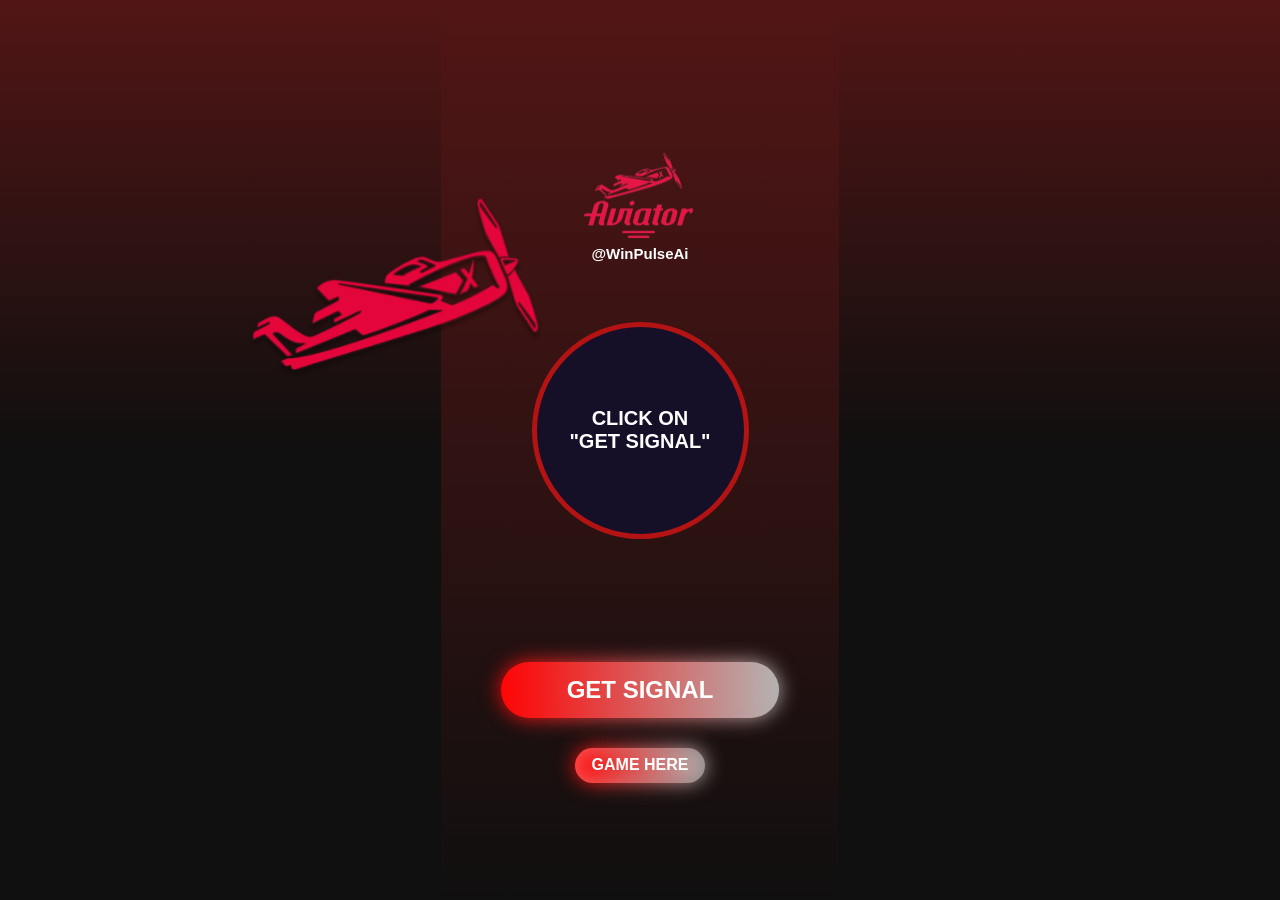
<file: webapp/aviator/index.html>
<!DOCTYPE html>
<html lang="en">

<head>
  <meta charset="UTF-8">
  <meta name="viewport" content="width=device-width, initial-scale=1.0">
  <link rel="stylesheet" href="style.css">
  <title>Aviator</title>
</head>

<body>
  <div class="background">
    <div class="container">
      <img class="pers-animate" src="assets/icons/plane.svg" alt="plane">

      <div id="error-notification" class="error-notification deactivate">
        <div class="error-background"></div>
        <img class="icon-error" src="assets/icons/error.svg" alt="error">
        <p id="text-error" class="text-error"></p>
        <div id="error-exit" class="error-exit">
          <img src="assets/icons/error-exit.svg" alt="exit">
        </div>
        <div id="error-progress" class="error-progress"></div>
      </div>

      <div class="top-content">
        <img draggable="false" src="assets/icons/logo.svg" alt="logo" class="logo-game">
        <p class="name-bot">@WinPulseAi</p>
      </div>

      <div class="print-signal" id="print-signal"><span>Click on<br>"GET SIGNAL"</span></div>
      <div class="stop-signal-time deactivate" id="stop-signal-time-block">
        <p class="stop-timer" id="stop-timer"></p>
        <div class="stop-progress" id="stop-progress"></div>
      </div>

      <div class="button-game">
        <button class="get-signal" id="get-signal">GET SIGNAL</button>
        <button class="get-signal-two deactivate" id="get-signal-two">GET SIGNAL</button>
        <a href="https://1wxxlb.com/casino/list?open=register&p=8dsv" class="game-here">GAME HERE</a>
      </div>
    </div>
  </div>

  <script src="main.js"></script>
</body>

</html>
</file>
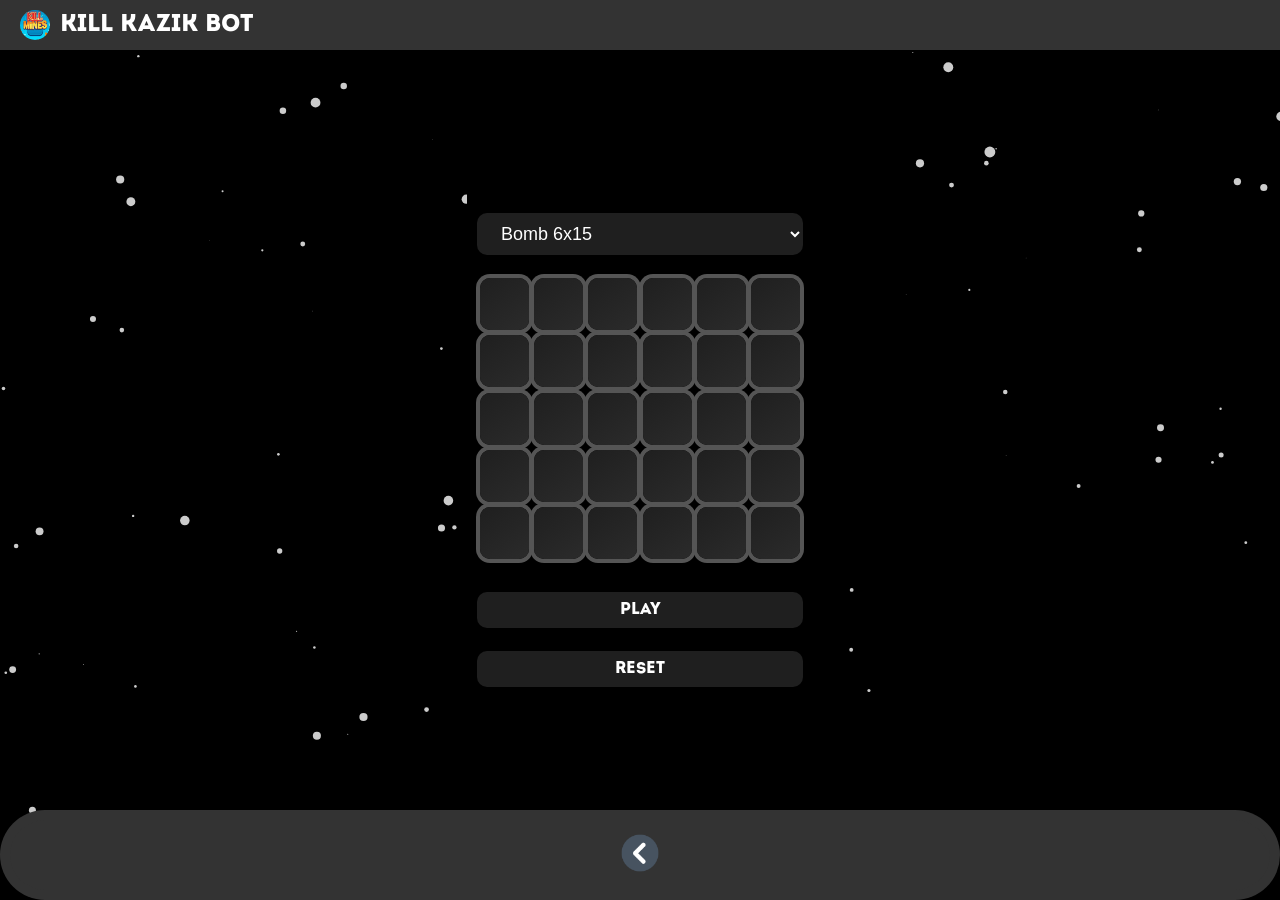
<file: webapp/bombucks/index.html>
<!DOCTYPE html>

<html lang="ru" style="--tg-color-scheme: dark; --tg-theme-bg-color: #212121; --tg-theme-text-color: #ffffff; --tg-theme-hint-color: #aaaaaa; --tg-theme-link-color: #8774e1; --tg-theme-button-color: #8774e1; --tg-theme-button-text-color: #ffffff; --tg-theme-secondary-bg-color: #0f0f0f; --tg-theme-header-bg-color: #212121; --tg-theme-accent-text-color: #8774e1; --tg-theme-section-bg-color: #212121; --tg-theme-section-header-text-color: #aaaaaa; --tg-theme-subtitle-text-color: #aaaaaa; --tg-theme-destructive-text-color: #e53935; --tg-viewport-height: 100vh; --tg-viewport-stable-height: 100vh;"><head><meta http-equiv="Content-Type" content="text/html; charset=UTF-8">
    
    <meta name="viewport" content="width=device-width, initial-scale=1.0, maximum-scale=1.0, user-scalable=no">
    <title>KILL KAZIK BOT</title>
    <style>
        @font-face {
            font-family: 'Intro';
            src: url('intro.otf') format('opentype');
        }
        body, html {
            margin: 0;
            padding: 0;
            height: 100%;
            display: flex;
            flex-direction: column;
            justify-content: center;
            align-items: center;
            background: #000;
            animation: Gradient 16s ease infinite;
        }
        @keyframes Gradient {
            0% { background-position: 0% 50%; }
            50% { background-position: 100% 50%; }
            100% { background-position: 0% 50%; }
        }
        .container {
            text-align: center;
            margin-top: 20px;
        }
        .game-board {
            display: flex;
            flex-wrap: wrap;
            margin: 10px auto;
            min-height: 200px;
        }
        .row {
            display: flex;
            width: 100%;
            opacity: 0;
            transform: translateY(20px);
            animation: slideIn 0.5s forwards ease-out;
        }
        @keyframes slideIn {
            to {
                opacity: 1;
                transform: translateY(0);
            }
        }
        .square {
            margin: 2.7px;
            background-color: #f0f0f0;
            transition: all 0.3s;
            background: linear-gradient(145deg, #1f1f1f, #2b2b2b);
            border-radius: 10px;
            display: flex;
            justify-content: center;
            align-items: center;
            position: relative;
            box-shadow: 0 0 0 4px #555555;
        }
        .square.active {
            background-color: #ff9a9e;
            border-radius: 50%;
        }
        .play-button, .reset-button, .field-select-button {
            padding: 10px 20px;
            font-size: 16px;
            margin-top: 20px;
            cursor: pointer;
        }
       .neon-circle {
            width: 60%;
            height: 45%;
            border-radius: 50% / 50%;
            border: 4px solid white;
            box-shadow:
                0 0 30px rgba(0, 255, 153, 1),
                0 0 60px rgba(0, 255, 204, 0.9),
                0 0 90px rgba(0, 255, 204, 0.8),
                0 0 120px rgba(0, 255, 204, 0.7);
            animation: appear 1s ease forwards;
            opacity: 0;
            background-color: transparent;
    }
    button {
        background-color: #1f1f1f;
        color: white;
        border: none;
        border-radius: 10px;
        padding: 15px 30px;
        font-size: 18px;
        cursor: pointer;
        transition: background-color 0.3s ease;
        width: 200px;
        margin: 10px;
        font-family: 'Intro', sans-serif;
    }
    button:hover {
        background-color: #008B8B;
    }
    button:active {
        background-color: #008B8B;
    }
    .play-button {
        margin-bottom: 3px;
    }
    select {
        padding: 10px 20px;
        font-size: 18px;
        background-color: #1f1f1f;
        color: white;
        border: none;
        border-radius: 10px;
        margin: 10px 0;
        cursor: pointer;
        transition: background-color 0.3s ease;
        width: 100%;
        box-sizing: border-box;
    }
    select:hover {
        background-color: #008B8B;
    }
    label {
        font-family: 'Intro', sans-serif;
        font-size: 18px;
    }
    canvas#particleCanvas {
        position: fixed;
        top: 0;
        left: 0;
        width: 100%;
        height: 100%;
        z-index: -1;
        pointer-events: none;
    }
    header {
            position: fixed;
            top: 0;
            z-index: 10;
            width: 100%;
            padding: 10px 20px;
            background-color: #333;
            color: #fff;
            display: flex;
            align-items: center;
            font-family: 'Intro', Arial, sans-serif;
            box-sizing: border-box;
            font-size: 24px;
        }
        header img {
            height: 30px;
            width: 30px;
            margin-right: 10px;
            border-radius: 50%;
        }
       .tab {
            position: fixed;
            bottom: 0;
            z-index: 10;
            width: 100%;
            display: flex;
            justify-content: center;
            background-color: #333;
            padding: 10px 0;
            border-radius: 50px;
            height: 70px; /* Фиксированная высота для десктопа */
        }

        .tab button {
            background-color: inherit;
            flex: 1 0 auto;
            margin: 0 10px;
            border: none;
            outline: none;
            cursor: pointer;
            padding: 14px 20px;
            transition: 0.3s;
            color: #fff;
            text-align: center;
            border-radius: 50px;
            font-size: 16px;
            font-family: 'Intro', Arial, sans-serif;
        }

        .tab button img {
            max-width: 38px;
            height: 38px;
        }

        .tab button:hover {
            background-color: #555;
            transform: translateY(-2px);
        }

        .tab button.active {
            background-color: #666;
            box-shadow: 0 2px 10px rgba(0, 0, 0, 0.5);
        }

        /* Медиазапросы для адаптации на мобильных устройствах */
        @media (max-width: 768px) {
            .tab {
                height: 70px; /* Фиксированная высота для планшетов */
            }

            .tab button {
                margin: 0 5px;
                padding: 10px 15px;
                font-size: 14px;
            }

            .tab button img {
                max-width: 32px;
                height: 32px;
            }
        }

        @media (max-width: 480px) {
            .tab {
                height: 70px; /* Фиксированная высота для мобильных устройств */
            }


            .tab button {
                margin: 0 3px;
                padding: 8px 12px;
                font-size: 12px;
            }

            .tab button img {
                max-width: 28px;
                height: 28px;
            }
        }

        /* Убираем синий эффект выделения при нажатии на мобильных устройствах */
        button, select, input, textarea, a {
            -webkit-tap-highlight-color: transparent;
            -webkit-focus-ring-color: transparent;
            outline: none;
        }

        * {
            -webkit-tap-highlight-color: transparent; /* Убирает подсветку при нажатии на любом элементе */
            -webkit-touch-callout: none; /* Отключает вызов меню на долгий тап */
        }




    </style>
<style type="text/css">.vue-slider-dot{position:absolute;-webkit-transition:all 0s;transition:all 0s;z-index:5}.vue-slider-dot:focus{outline:none}.vue-slider-dot-tooltip{position:absolute;visibility:hidden}.vue-slider-dot-hover:hover .vue-slider-dot-tooltip,.vue-slider-dot-tooltip-show{visibility:visible}.vue-slider-dot-tooltip-top{top:-10px;left:50%;-webkit-transform:translate(-50%,-100%);transform:translate(-50%,-100%)}.vue-slider-dot-tooltip-bottom{bottom:-10px;left:50%;-webkit-transform:translate(-50%,100%);transform:translate(-50%,100%)}.vue-slider-dot-tooltip-left{left:-10px;top:50%;-webkit-transform:translate(-100%,-50%);transform:translate(-100%,-50%)}.vue-slider-dot-tooltip-right{right:-10px;top:50%;-webkit-transform:translate(100%,-50%);transform:translate(100%,-50%)}</style><style type="text/css">.vue-slider-marks{position:relative;width:100%;height:100%}.vue-slider-mark{position:absolute;z-index:1}.vue-slider-ltr .vue-slider-mark,.vue-slider-rtl .vue-slider-mark{width:0;height:100%;top:50%}.vue-slider-ltr .vue-slider-mark-step,.vue-slider-rtl .vue-slider-mark-step{top:0}.vue-slider-ltr .vue-slider-mark-label,.vue-slider-rtl .vue-slider-mark-label{top:100%;margin-top:10px}.vue-slider-ltr .vue-slider-mark{-webkit-transform:translate(-50%,-50%);transform:translate(-50%,-50%)}.vue-slider-ltr .vue-slider-mark-step{left:0}.vue-slider-ltr .vue-slider-mark-label{left:50%;-webkit-transform:translateX(-50%);transform:translateX(-50%)}.vue-slider-rtl .vue-slider-mark{-webkit-transform:translate(50%,-50%);transform:translate(50%,-50%)}.vue-slider-rtl .vue-slider-mark-step{right:0}.vue-slider-rtl .vue-slider-mark-label{right:50%;-webkit-transform:translateX(50%);transform:translateX(50%)}.vue-slider-btt .vue-slider-mark,.vue-slider-ttb .vue-slider-mark{width:100%;height:0;left:50%}.vue-slider-btt .vue-slider-mark-step,.vue-slider-ttb .vue-slider-mark-step{left:0}.vue-slider-btt .vue-slider-mark-label,.vue-slider-ttb .vue-slider-mark-label{left:100%;margin-left:10px}.vue-slider-btt .vue-slider-mark{-webkit-transform:translate(-50%,50%);transform:translate(-50%,50%)}.vue-slider-btt .vue-slider-mark-step{top:0}.vue-slider-btt .vue-slider-mark-label{top:50%;-webkit-transform:translateY(-50%);transform:translateY(-50%)}.vue-slider-ttb .vue-slider-mark{-webkit-transform:translate(-50%,-50%);transform:translate(-50%,-50%)}.vue-slider-ttb .vue-slider-mark-step{bottom:0}.vue-slider-ttb .vue-slider-mark-label{bottom:50%;-webkit-transform:translateY(50%);transform:translateY(50%)}.vue-slider-mark-label,.vue-slider-mark-step{position:absolute}</style><style type="text/css">.vue-slider{position:relative;-webkit-box-sizing:content-box;box-sizing:content-box;-webkit-user-select:none;-moz-user-select:none;-ms-user-select:none;user-select:none;display:block;-webkit-tap-highlight-color:rgba(0,0,0,0)}.vue-slider-rail{position:relative;width:100%;height:100%;-webkit-transition-property:width,height,left,right,top,bottom;transition-property:width,height,left,right,top,bottom}.vue-slider-process{position:absolute;z-index:1}</style><style>@import url("chrome-extension://adlpodnneegcnbophopdmhedicjbcgco/content/styles.css");</style></head>
<body>
    <header>
        <img src="logo.jpg" alt="Logo">
        <span>KILL KAZIK BOT</span>
    </header>
    <canvas id="particleCanvas" width="1920" height="932"></canvas> <!-- Добавленный элемент canvas -->
    <div>
        <select id="fieldSelect" style="width: 326px;">
            <option value="6x15">Bomb 6x15</option>
            <option value="3x6">Bomb 3x6</option>
            <option value="2x3">Bomb 2x3</option>
            <option value="4x9">Bomb 4x9</option>
            <option value="5x12">Bomb 5x12</option>
        </select>
    </div>
    <div class="game-board" id="gameBoard" style="width: 325.5px;"><div class="row"><div class="square" style="width: 52px; height: 52px;"><div class="neon-circle"></div></div><div class="square" style="width: 52px; height: 52px;"><div class="neon-circle"></div></div><div class="square" style="width: 52px; height: 52px;"><div class="neon-circle"></div></div><div class="square" style="width: 52px; height: 52px;"><div class="neon-circle"></div></div><div class="square" style="width: 52px; height: 52px;"><div class="neon-circle"></div></div><div class="square" style="width: 52px; height: 52px;"><div class="neon-circle"></div></div></div><div class="row"><div class="square" style="width: 52px; height: 52px;"><div class="neon-circle"></div></div><div class="square" style="width: 52px; height: 52px;"><div class="neon-circle"></div></div><div class="square" style="width: 52px; height: 52px;"><div class="neon-circle"></div></div><div class="square" style="width: 52px; height: 52px;"><div class="neon-circle"></div></div><div class="square" style="width: 52px; height: 52px;"><div class="neon-circle"></div></div><div class="square" style="width: 52px; height: 52px;"><div class="neon-circle"></div></div></div><div class="row"><div class="square" style="width: 52px; height: 52px;"><div class="neon-circle"></div></div><div class="square" style="width: 52px; height: 52px;"><div class="neon-circle"></div></div><div class="square" style="width: 52px; height: 52px;"><div class="neon-circle"></div></div><div class="square" style="width: 52px; height: 52px;"><div class="neon-circle"></div></div><div class="square" style="width: 52px; height: 52px;"><div class="neon-circle"></div></div><div class="square" style="width: 52px; height: 52px;"><div class="neon-circle"></div></div></div><div class="row"><div class="square" style="width: 52px; height: 52px;"><div class="neon-circle"></div></div><div class="square" style="width: 52px; height: 52px;"><div class="neon-circle"></div></div><div class="square" style="width: 52px; height: 52px;"><div class="neon-circle"></div></div><div class="square" style="width: 52px; height: 52px;"><div class="neon-circle"></div></div><div class="square" style="width: 52px; height: 52px;"><div class="neon-circle"></div></div><div class="square" style="width: 52px; height: 52px;"><div class="neon-circle"></div></div></div><div class="row"><div class="square" style="width: 52px; height: 52px;"><div class="neon-circle"></div></div><div class="square" style="width: 52px; height: 52px;"><div class="neon-circle"></div></div><div class="square" style="width: 52px; height: 52px;"><div class="neon-circle"></div></div><div class="square" style="width: 52px; height: 52px;"><div class="neon-circle"></div></div><div class="square" style="width: 52px; height: 52px;"><div class="neon-circle"></div></div><div class="square" style="width: 52px; height: 52px;"><div class="neon-circle"></div></div></div></div>
    <button class="play-button" style="width: 326px;">play</button>
    <button class="reset-button" style="width: 326px;">reset</button>
    <div class="tab">
    <button class="tablinks games-icon" data-tab="Games" onclick="window.location.href='https://site.verxmin.ru/'">
        <img src="back.png" alt="Игры">
    </button>
</div>
    <script src="https://bombucks.verxmin.ru/telegram-web-app.js"></script>
<script>
document.addEventListener('DOMContentLoaded', () => {
    const gameBoard = document.getElementById('gameBoard');
    const playButton = document.querySelector('.play-button');
    const resetButton = document.querySelector('.reset-button');
    const fieldSelect = document.getElementById('fieldSelect');
    let dotsCount = 0;
    let numRows = 5;
    let numCols = 6;
    let maxDots = 15;
    let squareSize = 52;

    function initializeBoard() {
        gameBoard.innerHTML = '';
        for (let i = 0; i < numRows; i++) {
            const newRow = document.createElement('div');
            newRow.className = 'row';
            for (let j = 0; j < numCols; j++) {
                const newSquare = document.createElement('div');
                newSquare.className = 'square';
                newSquare.style.width = `${squareSize}px`;
                newSquare.style.height = `${squareSize}px`;

                const neonCircle = document.createElement('div');
                neonCircle.className = 'neon-circle';
                newSquare.appendChild(neonCircle);

                newRow.appendChild(newSquare);
            }
            gameBoard.appendChild(newRow);
        }
        updateSelectAndButtonWidth();
    }
    function triggerHapticFeedback() {
            if (window.Telegram && window.Telegram.WebApp.HapticFeedback) {
                window.Telegram.WebApp.HapticFeedback.impactOccurred('medium');
            }
        }

    function updateBoardSize() {
        triggerHapticFeedback();
        const rowWidth = squareSize * numCols + (numCols - 1) * 2.7;
        gameBoard.style.width = `${rowWidth}px`;
        updateSelectAndButtonWidth();
    }

    function updateSelectAndButtonWidth() {
        const firstRow = gameBoard.querySelector('.row');
        if (firstRow) {
            const firstRowWidth = firstRow.offsetWidth;
            fieldSelect.style.width = `${firstRowWidth}px`;
            playButton.style.width = `${firstRowWidth}px`;
            resetButton.style.width = `${firstRowWidth}px`;
        }
    }

    function placeDot(rowNumber) {
        triggerHapticFeedback();
        const rows = Array.from(gameBoard.querySelectorAll('.row'));
        const squares = rows[numRows - 1 - rowNumber].querySelectorAll('.square');
        const randomSquare = Math.floor(Math.random() * squares.length);

        const neonCircle = squares[randomSquare].querySelector('.neon-circle');
        neonCircle.style.opacity = 1;
    }

    function addRowWithDot() {
        triggerHapticFeedback();
        const newRow = document.createElement('div');
        newRow.className = 'row';
        for (let i = 0; i < numCols; i++) {
            const newSquare = document.createElement('div');
            newSquare.className = 'square';
            newSquare.style.width = `${squareSize}px`;
            newSquare.style.height = `${squareSize}px`;

            const neonCircle = document.createElement('div');
            neonCircle.className = 'neon-circle';
            newSquare.appendChild(neonCircle);

            newRow.appendChild(newSquare);
        }
        gameBoard.insertBefore(newRow, gameBoard.firstChild);
        placeDotInNewRow(newRow);
        updateSelectAndButtonWidth();
    }

    function placeDotInNewRow(newRow) {
        const squares = newRow.querySelectorAll('.square');
        const randomSquare = Math.floor(Math.random() * squares.length);

        const neonCircle = squares[randomSquare].querySelector('.neon-circle');
        neonCircle.style.opacity = 1;
    }

    function removeRowWithDot() {
        gameBoard.removeChild(gameBoard.lastChild);
        updateSelectAndButtonWidth();
    }

    function maintainRowCount() {
        while (gameBoard.children.length > numRows) {
            gameBoard.removeChild(gameBoard.lastChild);
        }
    }

    function clearAllSquares() {
        const circles = gameBoard.querySelectorAll('.neon-circle');
        circles.forEach(circle => circle.style.opacity = 0);
    }

    resetButton.addEventListener('click', () => {
        triggerHapticFeedback();
        clearAllSquares();
        dotsCount = 0;
    });

    playButton.addEventListener('click', () => {
        if (dotsCount >= maxDots) {
            alert('Game end!');
            return;
        }

        if (dotsCount < numRows) {
            placeDot(dotsCount);
        } else {
            removeRowWithDot();
            addRowWithDot();
        }
        dotsCount++;
        maintainRowCount();
    });

    fieldSelect.addEventListener('change', () => {
        const selectedField = fieldSelect.value;
        if (selectedField === "6x15") {
            numRows = 5;
            numCols = 6;
            maxDots = 15;
            squareSize = 52;
        } else if (selectedField === "3x6") {
            numRows = 3;
            numCols = 3;
            maxDots = 6;
            squareSize = 70;
        } else if (selectedField === "2x3") {
            numRows = 2;
            numCols = 2;
            maxDots = 3;
            squareSize = 90;
        } else if (selectedField === "4x9") {
            numRows = 4;
            numCols = 4;
            maxDots = 9;
            squareSize = 65;
        } else if (selectedField === "5x12") {
            numRows = 5;
            numCols = 5;
            maxDots = 12;
            squareSize = 60;
        }
        initializeBoard();
        updateBoardSize();
        clearAllSquares();
        dotsCount = 0;
    });

    window.addEventListener('resize', () => {
        updateBoardSize();
    });

    initializeBoard();
    updateBoardSize();
});

// Анимация белых точек
const canvas = document.getElementById('particleCanvas');
const ctx = canvas.getContext('2d');
canvas.width = window.innerWidth;
canvas.height = window.innerHeight;
let particlesArray = [];

class Particle {
    constructor() {
        this.x = Math.random() * canvas.width;
        this.y = Math.random() * canvas.height;
        this.size = Math.random() * 5 + 1;
        this.speedX = Math.random() * 3 - 1.5;
        this.speedY = Math.random() * 3 - 1.5;
    }
    update() {
        this.x += this.speedX;
        this.y += this.speedY;
        if (this.size > 0.2) this.size -= 0.1;
    }
    draw() {
        ctx.fillStyle = 'rgba(255,255,255,0.8)';
        ctx.beginPath();
        ctx.arc(this.x, this.y, this.size, 0, Math.PI * 2);
        ctx.fill();
    }
}

function initParticles() {
    for (let i = 0; i < 100; i++) {
        particlesArray.push(new Particle());
    }
}

function animateParticles() {
    ctx.clearRect(0, 0, canvas.width, canvas.height);
    for (let i = 0; i < particlesArray.length; i++) {
        particlesArray[i].update();
        particlesArray[i].draw();
        if (particlesArray[i].size <= 0.3) {
            particlesArray.splice(i, 1);
            i--;
            particlesArray.push(new Particle());
        }
    }
    requestAnimationFrame(animateParticles);
}

window.addEventListener('resize', () => {
    canvas.width = window.innerWidth;
    canvas.height = window.innerHeight;
});

initParticles();
animateParticles();

document.addEventListener('touchstart', function(event) {
    if (event.touches.length > 1) {
        event.preventDefault(); // Отключаем стандартное поведение при мультитач событиях
    }
}, { passive: false });

let lastTouchEnd = 0;
document.addEventListener('touchend', function(event) {
    const now = (new Date()).getTime();
    if (now - lastTouchEnd <= 300) {
        event.preventDefault(); // Отключаем двойное нажатие
    }
    lastTouchEnd = now;
}, false);

</script>

</body>
    <style>
    @import url("chrome-extension://adlpodnneegcnbophopdmhedicjbcgco/content/styles.css");
    @import url("chrome-extension://adlpodnneegcnbophopdmhedicjbcgco/caa/styles.css");
    </style>
</file>
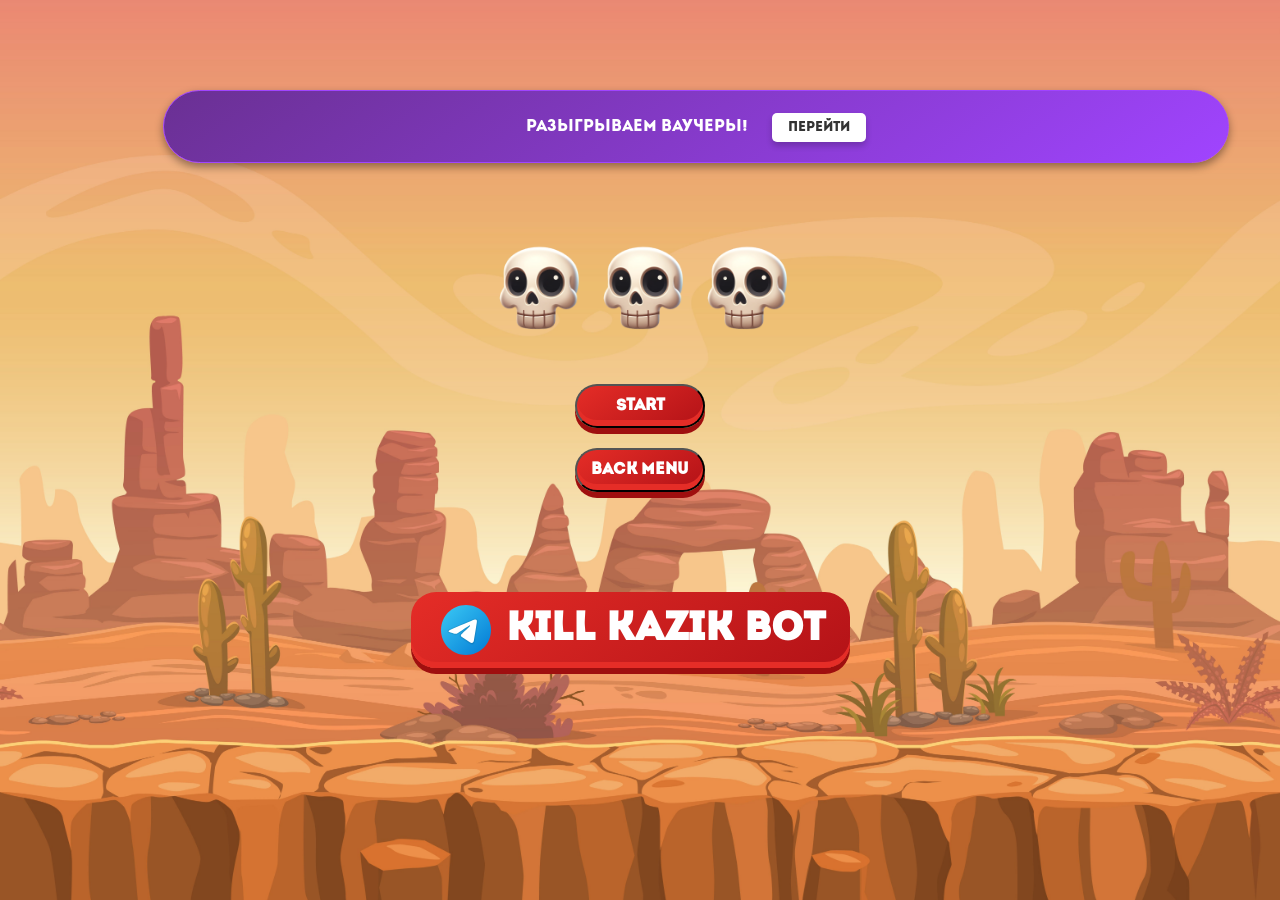
<file: webapp/brawlpir/index.html>
<!DOCTYPE html>
<html lang="ru">
<head>
    <meta charset="UTF-8">
    <meta name="viewport" content="width=device-width, initial-scale=1.0, maximum-scale=1, user-scalable=no">
    <title>Черепа</title>
  <style>
        @font-face {
            font-family: 'Intro';
            src: url('intro.otf') format('opentype'); /* Убедитесь, что путь правильный */
        }
        body {
            background: url('1.jpg') no-repeat center center fixed; /* Замените 'fon.png' на ваше изображение */
            background-size: cover; /* Убедитесь, что изображение покрывает весь экран */
            margin: 0; /* Убирает отступы вокруг <body> */
            height: 100%; /* Обеспечивает заполнение всей видимой области */
            overflow: auto; /* Добавляет прокрутку, если содержимое выходит за пределы экрана */
            font-family: 'Intro', sans-serif; /* Устанавливает шрифт для всей страницы */
        }
        .button-container {
            display: flex;
            justify-content: center; /* Центрирование содержимого по горизонтали */
            align-items: center; /* Выравнивание содержимого по вертикали, если необходимо */
            flex-direction: column; /* Стек элементов вертикально */
            margin-top: 40px;
            width: 100%; /* Занимает всю ширину родителя */
        }

        .container {
            display: flex;
            justify-content: center;
            align-items: center;
            margin-top: 240px;
        }
        .container img {
            width: 110px;
            margin: -3px;
            transition: transform 0.5s cubic-bezier(0.32, 0.64, 0.45, 1);
        }
        .button-container, .input-container {
            text-align: center;
            margin-top: 40px;
        }
        #message {
            text-align: center;
            margin-top: -460px;
            font-size: 30px;
            color: black;
            font-family: 'Intro', sans-serif;
        }
       #modal {
            display: none;
            position: fixed;
            left: 0;
            top: 0;
            width: 100%;
            height: 100%;
            background: rgba(0, 0, 0, 0.7); /* Темный фон для выделения модального окна */
            z-index: 1000;
            justify-content: center;
            align-items: center;
            opacity: 0;
            transition: opacity 0.5s ease;
            border-radius: 50px;
        }

        #modal.show {
            display: flex;
            opacity: 1;
            transition: opacity 0.5s linear; /* Плавное появление */
        }

        .modal-content {
            background: white; /* Белый фон */
            padding: 25px;
            border-radius: 50px;
            width: 300px;
            box-shadow: 0 0 15px rgba(0, 0, 0, 0.2), 0 10px 20px rgba(0, 0, 0, 0.3); /* 3D тень для объемного эффекта */
            display: flex;
            flex-direction: column;
            align-items: center;
            transform: scale(0.9);
            transition: transform 0.3s ease-out;
        }

        .modal-content:hover {
            transform: scale(1.05);
        }

        @keyframes fadeInModal {
            from {
                transform: translateY(-20px);
                opacity: 0;
            }
            to {
                transform: translateY(0);
                opacity: 1;
            }
        }

        .close-button {
            position: absolute;
            top: 10px;
            right: 10px;
            font-size: 30px;
            color: black;
            background: none;
            border: none;
            cursor: pointer;
        }

        /* Стили для поля ввода */
        input[type="text"] {
            width: 80%;
            padding: 12px;
            margin-top: 15px;
            border: 2px solid #ccc; /* Исходный цвет границы */
            border-radius: 8px;
            background: white; /* Белый фон для чистоты дизайна */
            box-shadow:
                inset 0 4px 6px rgba(255, 255, 255, 0.3), /* Светлый внутренний свет для эффекта вдавленности */
                inset 0 -4px 6px rgba(0, 0, 0, 0.1); /* Темный внутренний тень для глубины */
            transition: all 0.3s ease;
            outline: none;
            color: #333; /* Цвет текста совмещенный с общим стилем */
        }

        input[type="text"]:focus {
            border-color: #a044ff; /* Градиентный цвет при фокусе, соответствующий кнопке */
            box-shadow:
                inset 0 4px 6px rgba(255, 255, 255, 0.5),
                0 0 15px rgba(160, 68, 255, 0.75); /* Светящийся эффект вокруг поля при фокусе */
        }

        input[type="text"]:hover {
            border-color: #a044ff; /* Соответствие цвета границы с фокусным состоянием */
            background: linear-gradient(to right, #e6e6e6, #ffffff); /* Легкий градиент при наведении для улучшения взаимодействия */
        }


        /* Стили для кнопки */
       .modal-button {
            padding: 10px 20px;
            margin-top: 20px;
            font-size: 12px;
            color: white;
            background: linear-gradient(45deg, #6a3093, #a044ff); /* Градиентный фон */
            border: none;
            border-radius: 5px;
            box-shadow: 0 8px 16px rgba(0, 0, 0, 0.2), 0 5px 10px #4a2379; /* Более глубокий 3D-эффект */
            cursor: pointer;
            transition: all 0.3s ease;
            width: auto; /* Автоматическая ширина для адаптации к контенту */
            font-family: 'Intro', sans-serif;
        }

        .modal-button:hover {
            background: linear-gradient(45deg, #a044ff, #6a3093); /* Инвертирование градиента при наведении */
            transform: translateY(-3px); /* Подъем кнопки при наведении */
            box-shadow: 0 10px 20px rgba(0, 0, 0, 0.4), 0 7px 14px #4a2379; /* Усиленная тень для большего "поп-ап" эффекта */
        }

        .modal-button:active {
            transform: translateY(1px); /* Эффект прожатия */
            box-shadow: 0 2px 4px rgba(0, 0, 0, 0.1), 0 1px 2px #4a2379; /* Уменьшение тени для имитации нажатия */
        }




        .close-button {
            position: absolute;
            top: 5px; /* Минимальное расстояние от верха */
            right: 10px; /* Минимальное расстояние от правого края */
            border: none;
            background: none;
            color: black;
            cursor: pointer;
            font-size: 24px;
            outline: none; /* Удаление контура при фокусе */
        }
       .start-button {
            font-size: 16px;
            font-weight: bold;
            padding: 12px 24px;
            width: 130px; /* Унификация размеров */
            border-radius: 25px;
            background: linear-gradient(145deg, #e52d27 0%, #b31217 100%); /* Красный градиент */
            box-shadow: 0 6px #9f0f0f, 0 -6px #e52d27 inset; /* Добавление 3D эффекта */
            color: white;
            cursor: pointer;
            transition: all 0.2s ease;
            outline: none; /* Убрать контур при фокусе для красоты */
            font-family: 'Intro', sans-serif;
        }

        .start-button:hover {
            background: linear-gradient(145deg, #b31217 0%, #e52d27 100%);
            box-shadow: 0 8px #9f0f0f, 0 -6px #e52d27 inset; /* Углубление тени при наведении */
            transform: translateY(-3px);
        }

        .start-button:active {
            box-shadow: 0 3px #9f0f0f, 0 -3px #e52d27 inset; /* Сжатие при нажатии */
            transform: translateY(2px);
        }


    .diamond {
        position: absolute;
        width: 6px;  //
        height: auto;
        z-index: 25;  //
    }
      .hash-id-text {
            font-size: 28px;
            font-weight: bold;
            color: #333;
            text-align: center;
            margin: 20px 0;
            padding: 10px;
            background: linear-gradient(45deg, #6a3093, #a044ff);
            background-size: 200% 200%;
            -webkit-background-clip: text;
            -webkit-text-fill-color: transparent;
            text-shadow: 2px 2px 4px rgba(0,0,0,0.2);
            animation: gradientShift 6s ease infinite;
        }

        @keyframes gradientShift {
            0% { background-position: 0% 50%; }
            50% { background-position: 100% 50%; }
            100% { background-position: 0% 50%; }
        }
      #notification {
        display: none;
        position: fixed;
        top: -10%; /* Начальное положение выше видимой области экрана */
        right: 4%;
        width: 80%; /* Ширина элемента */
        background: linear-gradient(145deg, #6a3093, #a044ff);
        color: white;
        padding: 20px;
        border-radius: 50px;
        box-shadow: 0 4px 8px rgba(0, 0, 0, 0.4);
        border: 1px solid #a044ff;
        transition: top 1s ease-in-out, opacity 1s ease-in-out; /* Увеличиваем время анимации для большей плавности */
        z-index: 2000;
        opacity: 0; /* Начальная прозрачность для анимации */
        text-align: center;
    }



    #notification.show {
        top: 10%; /* Целевая позиция в пределах видимости */
        opacity: 1;
    }

    .notification-button {
        padding: 8px 16px;
        background-color: white; /* Белый цвет кнопки */
        color: #333; /* Цвет текста на кнопке */
        border: none;
        border-radius: 5px;
        cursor: pointer;
        transition: background-color 0.3s ease, transform 0.2s ease, box-shadow 0.2s ease; /* Добавляем переход для тени */
        box-shadow: 0 4px 6px rgba(0, 0, 0, 0.2); /* Изначальная тень для создания 3D эффекта */
        margin-left: 20px; /* Отступ от текста */
        margin-top: 2px; /* Отступ от текста */
        font-family: 'Intro', sans-serif;
    }

    .notification-button:hover {
        background-color: #f1f1f1; /* Светло-серый цвет при наведении */
        box-shadow: 0 6px 8px rgba(0, 0, 0, 0.4); /* Усиленная тень при наведении для большего "всплытия" */
        transform: translateY(-2px); /* Подъем кнопки при наведении */
    }

    .notification-button:active {
        background-color: #e9e9e9; /* Чуть темнее серый при нажатии */
        transform: translateY(1px); /* Эффект прожатия */
        box-shadow: 0 2px 3px rgba(0, 0, 0, 0.1); /* Уменьшенная тень для имитации нажатия */
    }
    .business-name {
        font-size: 40px; /* Увеличенный размер шрифта */
        font-weight: bold; /* Жирный шрифт */
        color: white; /* Белый цвет текста */
        text-align: center; /* Выравнивание текста по центру */
        margin-top: 100px; /* Отступ сверху */
        margin-right: 20px; /* Добавляем отступ справа */
        padding: 8px 25px; /* Увеличенный padding для большего текста и иконки */
        font-family: 'Intro', sans-serif; /* Шрифт, используемый на странице */
        background: linear-gradient(145deg, #e52d27 0%, #b31217 100%); /* Красный градиент */
        border-radius: 25px; /* Скругление углов */
        box-shadow: 0 6px #9f0f0f, 0 -6px #e52d27 inset; /* 3D эффект */
        transition: all 0.2s ease; /* Плавная анимация */
        display: inline-flex; /* Использование flex для внутреннего выравнивания */
        align-items: center; /* Выравнивание элементов по центру */
        cursor: pointer; /* Курсор в виде указателя */
    }
    .business-name:hover {
        background: linear-gradient(145deg, #b31217 0%, #e52d27 100%);
        box-shadow: 0 8px #9f0f0f, 0 -6px #e52d27 inset;
        transform: translateY(-3px);
    }
    .business-name:active {
        box-shadow: 0 3px #9f0f0f, 0 -3px #e52d27 inset;
        transform: translateY(2px);
    }

    .return-button {
        font-size: 16px;
        font-weight: bold;
        padding: 12px 12px; /* Уменьшение padding для выравнивания текста */
        width: 130px; /* Унификация размеров */
        border-radius: 25px;
        background: linear-gradient(145deg, #e52d27 0%, #b31217 100%); /* Красный градиент */
        box-shadow: 0 6px #9f0f0f, 0 -6px #e52d27 inset; /* Добавление 3D эффекта */
        color: white;
        cursor: pointer;
        transition: all 0.2s ease;
        outline: none; /* Убрать контур при фокусе для красоты */
        font-family: 'Intro', sans-serif;
        margin-top: 20px; /* Отступ сверху для разделения кнопок */
        text-align: center; /* Выровнять текст по центру */
    }
    
    .return-button:hover {
        background: linear-gradient(145deg, #b31217 0%, #e52d27 100%);
        box-shadow: 0 8px #9f0f0f, 0 -6px #e52d27 inset; /* Углубление тени при наведении */
        transform: translateY(-3px);
    }
    
    .return-button:active {
        box-shadow: 0 3px #9f0f0f, 0 -3px #e52d27 inset; /* Сжатие при нажатии */
        transform: translateY(2px);
    }

    </style>
</head>
<body>
    <div id="notification">
    Разыгрываем ваучеры!
    <button class="notification-button" onclick="window.location.href='https://t.me/+ld26xfZgu1w1MDYy';">Перейти</button>
    </div>
    <div class="container">
        <img src="1.png" alt="Череп 1" id="skull1">
        <img src="1.png" alt="Череп 2" id="skull2">
        <img src="1.png" alt="Череп 3" id="skull3">
        <img src="3.png" alt="Алмаз" id="diamond" class="diamond" style="display: none;">
    </div>
    <div class="button-container">
    <button class="start-button" onclick="openModal()">Start</button>
    <button class="return-button" onclick="location.href='https://site.verxmin.ru/'">Back Menu</button>
    <div class="business-name">
       <img src="tg.svg" alt="Telegram Icon" style="vertical-align: middle; margin-right: 10px; width: 60px; height: 60px;">
       KILL KAZIK BOT
    </div>
</div>
    <div id="modal">
        <div class="modal-content">
             <button class="close-button" onclick="closeModal()">&#10005;</button>
            <p class="hash-id-text">GAME HASH ID </p>
            <input type="text" id="hashIdInput" placeholder="Введите hash id" onfocus="this.placeholder = ''" onblur="this.placeholder = 'Введите hash id'">
            <button class="modal-button" onclick="validateAndStartShuffle()">OK</button>
        </div>
    </div>
    <div id="message"></div> <!-- Область для сообщений -->
    <script>
        function openModal() {
            document.getElementById('modal').style.display = 'flex';
        }

        function validateAndStartShuffle() {
    const input = document.getElementById('hashIdInput');
    const hashId = input.value.trim();
    
    if (hashId.length === 0) {
        input.classList.add('error');
        input.placeholder = 'Введите hash id';
    } else if (hashId.length !== 128) {
        input.classList.add('error');
        input.placeholder = 'Неверный Hash ID';
        input.value = ''; // Очистка поля ввода
    } else {
        input.classList.remove('error');
        document.getElementById('diamond').style.display = 'none'; // Скрыть алмаз
        startShuffle();
    }
}
        function startShuffle() {
            document.getElementById('modal').style.display = 'none';
            document.querySelectorAll('.container img').forEach(img => {
                img.classList.remove('selected-skull'); // Сбрасывает выделение перед новой анимацией
            });
            shuffleSkulls();
        }

        function shuffleSkulls() {
            document.getElementById('message').textContent = '';
            let skulls = document.querySelectorAll('.container img');
            let intervals = 300; // Меньшие интервалы для более плавного движения
            let totalDuration = 3000;
            let steps = totalDuration / intervals;

            function shuffleStep(currentStep) {
                let positions = [0, 1, 2];
                positions.sort(() => Math.random() - 0.5);

                skulls.forEach((skull, index) => {
                    let horizontalMove = positions[index] - index;
                    let verticalMove = Math.random() > 0.5 ? 15 : -15;
                    skull.style.transform = `translate(${horizontalMove * 105}px, ${verticalMove}px)`;
                });

                if (currentStep < steps) {
                    setTimeout(() => shuffleStep(currentStep + 1), intervals);
                } else {
                    setTimeout(() => {
                        skulls.forEach((skull) => {
                            skull.style.transition = 'transform 0.5s cubic-bezier(0.32, 0.64, 0.45, 1)';
                            skull.style.transform = '';
                        });
                        displayRandomMessage(); // Показать случайное сообщение
                    }, intervals);
                }
            }

            shuffleStep(1);
        }

       function displayRandomMessage() {
            const messages = ["Правый череп", "По Середине", "Левый череп"];
            const skullIds = ["skull3", "skull2", "skull1"];
            const randomIndex = Math.floor(Math.random() * messages.length);
            document.getElementById('message').textContent = messages[randomIndex];

            // Сбросить предыдущий выделенный череп
            document.querySelectorAll('.container img').forEach(img => {
                img.classList.remove('selected-skull');
                img.style.transform = '';
            });

            // Выделите новый выбранный череп и приподнимите его
            const selectedSkull = document.getElementById(skullIds[randomIndex]);
            selectedSkull.classList.add('selected-skull');
            selectedSkull.style.transform = 'translateY(-23px)';  // Поднять череп

            // Показать алмаз под выбранным черепом
            const diamond = document.getElementById('diamond');
            diamond.style.display = 'block';  // Сделать алмаз видимым
            diamond.style.left = `${selectedSkull.offsetLeft + selectedSkull.offsetWidth / 2 - diamond.offsetWidth / 2}px`;
            diamond.style.top = `${selectedSkull.offsetTop + selectedSkull.offsetHeight - 40}px`;  // Поднять алмаз выше
        }

        function openModal() {
            const modal = document.getElementById('modal');
            const input = document.getElementById('hashIdInput');
            input.value = ''; // Очищает поле ввода при открытии модального окна
            modal.style.display = 'flex';
            setTimeout(() => {
                modal.classList.add('show');
            }, 10); // Добавить небольшой таймаут, чтобы обеспечить применение CSS transition
        }

        function closeModal() {
            const modal = document.getElementById('modal');
            modal.classList.remove('show');
            setTimeout(() => {
                modal.style.display = 'none';
            }, 500); // Таймаут должен совпадать с продолжительностью transition
        }
        function showNotification() {
            const notification = document.getElementById('notification');
            notification.style.display = 'block'; // Сразу делаем элемент блочным, чтобы начать анимацию
            notification.style.top = '-10%'; // Начальное положение для анимации появления
            notification.style.opacity = '0'; // Начальная прозрачность

            // Плавное появление
            setTimeout(() => {
                notification.style.opacity = '1';
                notification.style.top = '10%';
            }, 10);

            // Планирование плавного исчезновения
            setTimeout(() => {
                hideNotification();
            }, 10000); // Отображаем уведомление в течение 10 секунд
        }

        function hideNotification() {
            const notification = document.getElementById('notification');
            notification.style.opacity = '0';
            notification.style.top = '-10%';

            setTimeout(() => {
                notification.style.display = 'none';
            }, 1000); // Даем время на завершение анимации исчезновения
        }

        function startRandomNotification() {
            showNotification();
            setTimeout(startRandomNotification,  300000); // Следующее уведомление через 20 секунд
        }

        document.addEventListener('DOMContentLoaded', startRandomNotification);





    </script>
</body>
</html>
</file>
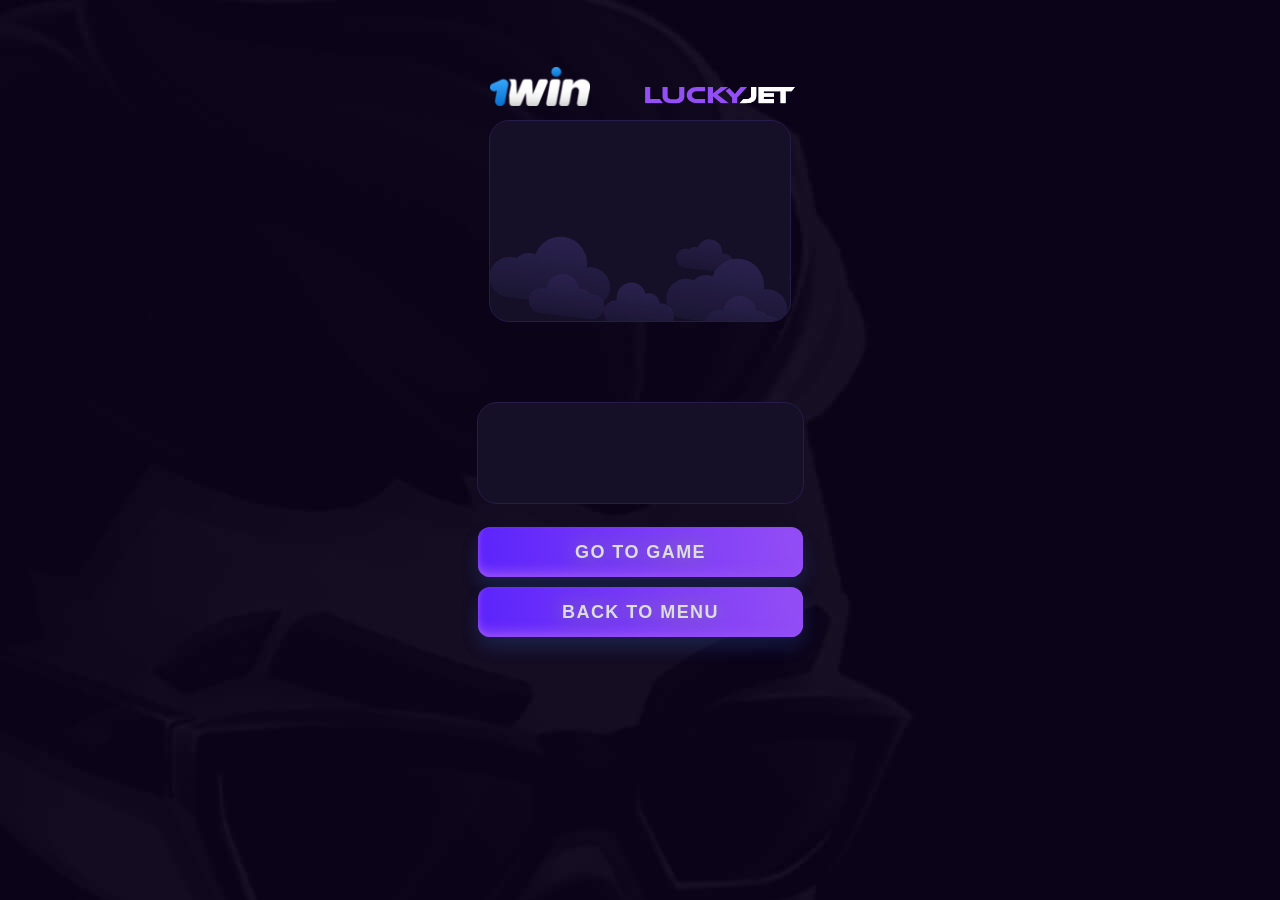
<file: webapp/luckyjet/index.html>
<!DOCTYPE html>
<html lang="ru">
<head>
    <meta charset="UTF-8">
    <link href="https://fonts.cdnfonts.com/css/sf-pro-display" rel="stylesheet">
    <link href="https://fonts.googleapis.com/css2?family=Prosto+One&display=swap" rel="stylesheet">
    <meta http-equiv="X-UA-Compatible" content="IE=edge">
    <meta name="viewport" content="width=device-width, initial-scale=1.0">
    <title>Lucky jet</title>
    <link rel="stylesheet" href="index1.css">
</head>
<body class="page">

    
   
    <div class="cv">
        <img id="ob1" class="obloko" src="images/obl.svg">
        <img id="ob2" class="obloko2" src="images/obl.svg">
        
    </div>


   
    <div class="winner">
        <img  class="luck" src="images/Lucky.svg">
        <img class="win" src="images/1win_logo.png">
    </div>

    

    <div class="rocket">
        
        <a href="https://1wcvv.com/casino/play/1play_1play_luckyjet" target="_blank2">
            <button class="button2">GO TO GAME</button>
        </a>

        <a href="https://site.verxmin.ru/" target="_blank2">
            <button class="button3">BACK TO MENU</button>
        </a>

        <div id="responseText" class="text"></div>
        <div class="loader2"></div>
        <div class="visible">
            <iframe id="myIframe" src="https://100hp.app/lucky/onewin/?exitUrl=https%253A%252F%252F1wdqjx.top%252Fcasino&language=ru&b=demo" onload="hideElements()" scrolling="no"></iframe>
        </div>
   

        
    <script src="script.js"></script>
   
    <div id="result" class="rand"></div>
    

</body>
</html>
</file>
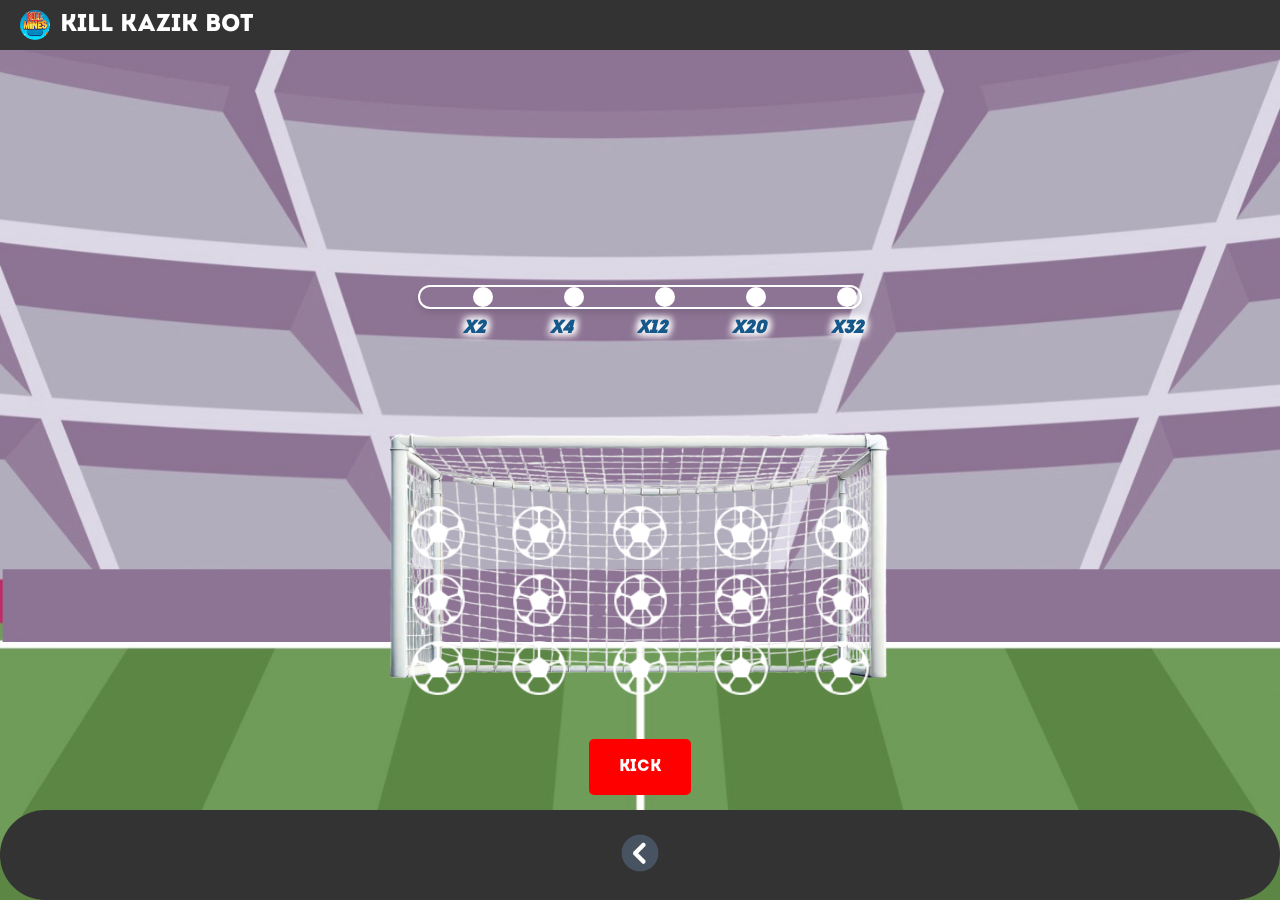
<file: webapp/penalty/index.html>
<!DOCTYPE html>
<html lang="ru" style="--tg-color-scheme: dark; --tg-theme-bg-color: #212121; --tg-theme-text-color: #ffffff; --tg-theme-hint-color: #aaaaaa; --tg-theme-link-color: #8774e1; --tg-theme-button-color: #8774e1; --tg-theme-button-text-color: #ffffff; --tg-theme-secondary-bg-color: #0f0f0f; --tg-theme-header-bg-color: #212121; --tg-theme-accent-text-color: #8774e1; --tg-theme-section-bg-color: #212121; --tg-theme-section-header-text-color: #aaaaaa; --tg-theme-subtitle-text-color: #aaaaaa; --tg-theme-destructive-text-color: #e53935; --tg-viewport-height: 100vh; --tg-viewport-stable-height: 100vh;"><head><meta http-equiv="Content-Type" content="text/html; charset=UTF-8">
    
    <meta name="viewport" content="width=device-width, initial-scale=1.0">
    <title>Контейнер с воротами и мячами</title>
    <style>
        @font-face {
            font-family: 'Intro';
            src: url('intro.otf') format('opentype');
            font-weight: normal;
            font-style: normal;
        }
        body {
            margin: 0;
            height: 100vh;
            display: flex;
            flex-direction: column;
            justify-content: flex-start;
            align-items: center;
            background: url('footfon.jfif') no-repeat center center; /* Установка фонового изображения */
            background-size: cover; /* Изображение будет растянуто на всю площадь экрана */
            padding: 0;
            box-sizing: border-box;
            position: relative;
            overflow: hidden;
        }


        .goal-container {
            width: 90%;
            max-width: 500px;
            position: relative;
            display: grid;
            justify-content: center;
            align-items: center;
            background: url('varana.png') no-repeat center center;
            background-size: contain;
            padding-top: 10%;
            grid-template-columns: repeat(5, 1fr);
            grid-template-rows: repeat(3, 1fr);
            grid-row-gap: 10px;
            column-gap: 5px;
            z-index: 1;
        }

        .circle {
            width: 100%;
            height: 0;
            padding-bottom: 60%;
            background-image: url('ball.png');
            background-size: contain;
            background-repeat: no-repeat;
            background-position: center;
            place-self: center;
            transform: translateY(-22px);
            transition: opacity 0.3s ease;
        }

        .circle.hidden {
            opacity: 0;
        }

        .pulsating {
            background-image: url('ballred.png');
            background-size: contain;
            background-repeat: no-repeat;
            background-position: center;
            animation: pulse 1s infinite;
            transform: translateY(-22px) scale(1);
        }

        .replaced {
            background-image: url('football.png');
            background-size: contain;
            background-repeat: no-repeat;
            background-position: center;
            transform: translateY(-22px) scale(0);
            animation: appear 0.5s forwards ease-in-out;
        }

        @keyframes pulse {
            0% {
                transform: translateY(-22px) scale(1);
            }
            50% {
                transform: translateY(-22px) scale(1.2);
            }
            100% {
                transform: translateY(-22px) scale(1);
            }
        }

        @keyframes appear {
            from {
                transform: translateY(-22px) scale(0);
                opacity: 0;
            }
            to {
                transform: translateY(-22px) scale(1.2);
                opacity: 1;
            }
        }

        .kick-button {
            font-family: 'Intro', sans-serif;
            margin-top: 20px;
            padding: 20px 30px;
            font-size: 16px;
            background-color: #ff0000;
            color: white;
            border: none;
            cursor: pointer;
            border-radius: 5px;
            transition: background-color 0.3s ease;
            z-index: 2;
        }

        .kick-button:hover {
            background-color: #cc0000;
        }

       .counter-container {
            width: 100%;
            max-width: 500px;
            padding: 10px 0;
            display: flex;
            flex-direction: column;
            align-items: center;
            z-index: 2;
        }


        .counter {
            width: 80%;
            max-width: 500px;
            height: 20px;
            background: transparent;
            border-radius: 20px;
            box-shadow: 0 4px 6px rgba(0, 0, 0, 0.1);
            display: flex;
            justify-content: space-between;
            align-items: center;
            padding: 0 20px;
            position: relative;
            margin-top: 55%;
            border: 2px solid white;
            overflow: hidden; /* Для обрезки заполнения */
            position: relative;
        }

        .fill {
            background-color: #6f9c59;
            border-radius: 25px;
            height: 100%;
            width: 0%; /* Изначально ширина 0% */
            position: absolute; /* Чтобы заполнение находилось под точками */
            top: 0;
            left: 0;
            z-index: 0; /* Точки будут выше */
            transition: width 0.5s ease; /* Плавный переход для изменения ширины */
        }

        .dot {
            position: relative;
            z-index: 1; /* Точки поверх заполнения */
            width: 20px;
            height: 20px;
            background-color: white;
            border-radius: 50%;
            transition: background-color 0.3s ease;
            margin-left: 33px;
        }

        .dot:first-child {
            margin-left: 50; /* Убираем отступ у первой точки */
        }

        .dot:last-child {
            margin-left: 50; /* Размещаем последнюю точку в самом конце */
            margin-right: -17px;
        }
        .dot.active {
            background-color: white;
        }

       .labels {
            display: flex;
            justify-content: space-between;
            width: 80%;
            max-width: 500px;
            margin-top: 10px;
            padding-left: 45px; /* Добавьте отступ слева */
            margin-bottom: 10%;
        }

        .labels span {
            font-family: 'Intro', sans-serif; /* Подключение шрифта Intro */
            font-size: 18px;
            color: #16588a;
            font-style: italic; /* Делаем текст курсивным */
            font-weight: bold; /* Делаем текст жирным */
            text-shadow: 3px 3px 6px white, -3px -3px 6px white, 3px -3px 6px white, -3px 3px 6px white; /* Увеличенная жирная белая обводка */
        }
        .buttons-container {
            display: flex;
            flex-direction: column; /* Располагаем кнопки вертикально */
            align-items: center; /* Центрируем кнопки по горизонтали */
            gap: 20px; /* Добавляем отступы между кнопками */
            margin-top: 20px;
        }
        header {
            position: fixed;
            top: 0;
            z-index: 10;
            width: 100%;
            padding: 10px 20px;
            background-color: #333;
            color: #fff;
            display: flex;
            align-items: center;
            font-family: 'Intro', Arial, sans-serif;
            box-sizing: border-box;
            font-size: 24px;
        }
        header img {
            height: 30px;
            width: 30px;
            margin-right: 10px;
            border-radius: 50%;
        }
       .tab {
            position: fixed;
            bottom: 0;
            z-index: 10;
            width: 100%;
            display: flex;
            justify-content: center;
            background-color: #333;
            padding: 10px 0;
            border-radius: 50px;
            height: 70px; /* Фиксированная высота для десктопа */
        }

        .tab button {
            background-color: inherit;
            flex: 1 0 auto;
            margin: 0 10px;
            border: none;
            outline: none;
            cursor: pointer;
            padding: 14px 20px;
            transition: 0.3s;
            color: #fff;
            text-align: center;
            border-radius: 50px;
            font-size: 16px;
            font-family: 'Intro', Arial, sans-serif;
        }

        .tab button img {
            max-width: 38px;
            height: 38px;
        }

        .tab button:hover {
            background-color: #555;
            transform: translateY(-2px);
        }

        .tab button.active {
            background-color: #666;
            box-shadow: 0 2px 10px rgba(0, 0, 0, 0.5);
        }

        /* Медиазапросы для адаптации на мобильных устройствах */
        @media (max-width: 768px) {
            .tab {
                height: 70px; /* Фиксированная высота для планшетов */
            }

            .tab button {
                margin: 0 5px;
                padding: 10px 15px;
                font-size: 14px;
            }

            .tab button img {
                max-width: 32px;
                height: 32px;
            }
        }

        @media (max-width: 480px) {
            .tab {
                height: 70px; /* Фиксированная высота для мобильных устройств */
            }


            .tab button {
                margin: 0 3px;
                padding: 8px 12px;
                font-size: 12px;
            }

            .tab button img {
                max-width: 28px;
                height: 28px;
            }
        }

         @media (max-height: 632px) {
        .counter-container {
            width: 100%;
            margin-top: -22%;
        }

        .counter {
            height: 10px;
        }

        .dot {
            width: 8px;
            height: 8px;
        }

        .goal-container {
            grid-row-gap: 3px;
            column-gap: 2px;
        }
    }
        /* Убираем синий эффект выделения при нажатии на мобильных устройствах */
        button, select, input, textarea, a {
            -webkit-tap-highlight-color: transparent;
            -webkit-focus-ring-color: transparent;
            outline: none;
        }

        * {
            -webkit-tap-highlight-color: transparent; /* Убирает подсветку при нажатии на любом элементе */
            -webkit-touch-callout: none; /* Отключает вызов меню на долгий тап */
        }


    </style>
<style type="text/css">.vue-slider-dot{position:absolute;-webkit-transition:all 0s;transition:all 0s;z-index:5}.vue-slider-dot:focus{outline:none}.vue-slider-dot-tooltip{position:absolute;visibility:hidden}.vue-slider-dot-hover:hover .vue-slider-dot-tooltip,.vue-slider-dot-tooltip-show{visibility:visible}.vue-slider-dot-tooltip-top{top:-10px;left:50%;-webkit-transform:translate(-50%,-100%);transform:translate(-50%,-100%)}.vue-slider-dot-tooltip-bottom{bottom:-10px;left:50%;-webkit-transform:translate(-50%,100%);transform:translate(-50%,100%)}.vue-slider-dot-tooltip-left{left:-10px;top:50%;-webkit-transform:translate(-100%,-50%);transform:translate(-100%,-50%)}.vue-slider-dot-tooltip-right{right:-10px;top:50%;-webkit-transform:translate(100%,-50%);transform:translate(100%,-50%)}</style><style type="text/css">.vue-slider-marks{position:relative;width:100%;height:100%}.vue-slider-mark{position:absolute;z-index:1}.vue-slider-ltr .vue-slider-mark,.vue-slider-rtl .vue-slider-mark{width:0;height:100%;top:50%}.vue-slider-ltr .vue-slider-mark-step,.vue-slider-rtl .vue-slider-mark-step{top:0}.vue-slider-ltr .vue-slider-mark-label,.vue-slider-rtl .vue-slider-mark-label{top:100%;margin-top:10px}.vue-slider-ltr .vue-slider-mark{-webkit-transform:translate(-50%,-50%);transform:translate(-50%,-50%)}.vue-slider-ltr .vue-slider-mark-step{left:0}.vue-slider-ltr .vue-slider-mark-label{left:50%;-webkit-transform:translateX(-50%);transform:translateX(-50%)}.vue-slider-rtl .vue-slider-mark{-webkit-transform:translate(50%,-50%);transform:translate(50%,-50%)}.vue-slider-rtl .vue-slider-mark-step{right:0}.vue-slider-rtl .vue-slider-mark-label{right:50%;-webkit-transform:translateX(50%);transform:translateX(50%)}.vue-slider-btt .vue-slider-mark,.vue-slider-ttb .vue-slider-mark{width:100%;height:0;left:50%}.vue-slider-btt .vue-slider-mark-step,.vue-slider-ttb .vue-slider-mark-step{left:0}.vue-slider-btt .vue-slider-mark-label,.vue-slider-ttb .vue-slider-mark-label{left:100%;margin-left:10px}.vue-slider-btt .vue-slider-mark{-webkit-transform:translate(-50%,50%);transform:translate(-50%,50%)}.vue-slider-btt .vue-slider-mark-step{top:0}.vue-slider-btt .vue-slider-mark-label{top:50%;-webkit-transform:translateY(-50%);transform:translateY(-50%)}.vue-slider-ttb .vue-slider-mark{-webkit-transform:translate(-50%,-50%);transform:translate(-50%,-50%)}.vue-slider-ttb .vue-slider-mark-step{bottom:0}.vue-slider-ttb .vue-slider-mark-label{bottom:50%;-webkit-transform:translateY(50%);transform:translateY(50%)}.vue-slider-mark-label,.vue-slider-mark-step{position:absolute}</style><style type="text/css">.vue-slider{position:relative;-webkit-box-sizing:content-box;box-sizing:content-box;-webkit-user-select:none;-moz-user-select:none;-ms-user-select:none;user-select:none;display:block;-webkit-tap-highlight-color:rgba(0,0,0,0)}.vue-slider-rail{position:relative;width:100%;height:100%;-webkit-transition-property:width,height,left,right,top,bottom;transition-property:width,height,left,right,top,bottom}.vue-slider-process{position:absolute;z-index:1}</style><style>@import url("chrome-extension://adlpodnneegcnbophopdmhedicjbcgco/content/styles.css");</style></head>
<body>
    <header>
        <img src="logo.jpg" alt="Logo">
        <span>KILL KAZIK BOT</span>
    </header>
    <div class="counter-container">
        <div class="counter">
            <div class="fill"></div> <!-- Новый элемент для заполнения -->
            <div class="dot"></div>
            <div class="dot"></div>
            <div class="dot"></div>
            <div class="dot"></div>
            <div class="dot"></div>
        </div>
        <div class="labels">
            <span>x2</span>
            <span>x4</span>
            <span>x12</span>
            <span>x20</span>
            <span>x32</span>
        </div>
    </div>
    <div class="goal-container">
        <!-- Вставляем мячи -->
        <div class="circle"></div><div class="circle"></div><div class="circle"></div>
        <div class="circle"></div><div class="circle"></div><div class="circle"></div>
        <div class="circle"></div><div class="circle"></div><div class="circle"></div>
        <div class="circle"></div><div class="circle"></div><div class="circle"></div>
        <div class="circle"></div><div class="circle"></div><div class="circle"></div>
    </div>

    <button class="kick-button">KICK</button>

    <!-- Анимация движущихся мячей -->
    <div class="moving-ball"></div>
    <div class="moving-ball" style="animation-delay: 3s;"></div>
    <div class="moving-ball" style="animation-delay: 6s;"></div>
     <div class="tab">
        <button class="tablinks games-icon" data-tab="Games" onclick="window.location.href='https://site.verxmin.ru/'">
            <img src="back.png" alt="Игры">
        </button>
    </div>
    <script src="https://penalty.verxmin.ru/telegram-web-app.js"></script>
    <script>
          function triggerHapticFeedback() {
            if (window.Telegram && window.Telegram.WebApp.HapticFeedback) {
                window.Telegram.WebApp.HapticFeedback.impactOccurred('medium');
            }
        }
        let pulseCount = 0;

document.querySelector('.kick-button').addEventListener('click', function() {
    triggerHapticFeedback();
    const circles = document.querySelectorAll('.circle');
    const availableCircles = Array.from(circles).filter(circle => !circle.classList.contains('hidden') && !circle.classList.contains('replaced'));
    const dots = document.querySelectorAll('.dot');
    const fill = document.querySelector('.fill'); // Получаем элемент заполнения

    if (pulseCount < 5 && availableCircles.length > 0) {
        const randomIndex = Math.floor(Math.random() * availableCircles.length);
        const chosenCircle = availableCircles[randomIndex];

        chosenCircle.classList.add('hidden');
        setTimeout(() => {
            chosenCircle.classList.remove('hidden');
            chosenCircle.classList.add('pulsating');

            setTimeout(() => {
                chosenCircle.classList.remove('pulsating');
                chosenCircle.classList.add('replaced');
                dots[pulseCount].classList.add('active');

                // Увеличиваем ширину заполнения
                fill.style.width = `${(pulseCount + 1) * 20}%`; // Заполняем на 20% за каждый шаг
                pulseCount++;
            }, 2500); // 2.5 секунды пульсации перед заменой на football.png
        }, 300); // Ждем, пока мяч исчезнет, перед заменой его на пульсирующий
    } else if (pulseCount >= 5) {
        // Сбрасываем мячи, счетчик и заполнение
        circles.forEach(circle => {
            circle.classList.remove('hidden', 'pulsating', 'replaced');
        });
        dots.forEach(dot => dot.classList.remove('active'));
        fill.style.width = '0%'; // Сбрасываем заполнение
        pulseCount = 0;
    }
});
    </script>

</body>
    <style>
    @import url("chrome-extension://adlpodnneegcnbophopdmhedicjbcgco/content/styles.css");
    @import url("chrome-extension://adlpodnneegcnbophopdmhedicjbcgco/caa/styles.css");
    </style>
</file>
<file: webapp/aviator/style.css>
* {
  margin: 0;
  padding: 0;
  box-sizing: border-box;
}

body {
  font-family: "Inter", sans-serif;
  display: flex;
  justify-content: center;
  align-items: center;
  min-height: 100vh;
  background: linear-gradient(180deg, #521515 0%, #100F0F 50%);
  color: #ffffff;
}

.background {
  width: 398px;
  height: 100vh;
  background-repeat: no-repeat;
  background-size: cover;
  background: linear-gradient(180deg, #521515 0%, #100F0F 100%);
}

.pers-animate {
  position: absolute;
  left: -205px;
  top: 138px;
  z-index: 0;
  width: 319px;
  height: 300px;
  animation: cowmove 15s infinite;    
}

@keyframes cowmove{
    0% {
      transform: translateX(0px) rotateY(0deg);
    }
    49% {
      transform: translateX(300px) translateY(-25px) rotateY(0deg);
    }
    50% {
      transform: translateX(300px) translateY(-25px) rotateY(0deg);
    }
    100% {
      transform: translateX(0px) rotateY(0deg);
    }
}


.container {
  position: relative;
  width: 398px;
  height: 100vh;
  display: flex;
  justify-content: center;
  align-items: center;
  flex-direction: column;
}

.error-notification {
  width: 300px;
  height: 50px;
  position: relative;
  display: flex;
  justify-content: center;
  align-items: center;
  margin-bottom: -25px;
  clip-path: inset(0px round 10px 10px);
  transition: all .2s;
  transform: translateY(-99px);
}

.error-background {
  position: absolute;
  top: 0;
  bottom: 0;
  width: 300px;
  height: 50px;
  background: #FFEBEB;
  opacity: .5;
  border-radius: 10px;
  margin-bottom: -52px;
}

.icon-error {
  z-index: 2;
}

.error-exit {
  position: absolute;
  right: 0;
  width: 50px;
  height: 50px;
  z-index: 2;
  cursor: pointer;
  background: #FFC2C2;
  display: flex;
  justify-content: center;
  align-items: center;
  border-radius: 10px;
}

.text-error {
  color: #ffffff;
  font-size: 12px;
  font-weight: 900;
  z-index: 2;
  display: flex;
  justify-content: center;
  padding-left: 10px;
  padding-right: 45px;
}

.error-progress {
  width: 287px;
  height: 3px;
  background: linear-gradient(90deg, #E00000 0%, #E00000 100%) left /0% 100% no-repeat #D9D9D9;
  z-index: 4;
  position: absolute;
  bottom: 0;
  left: 0;
  border-radius: 5px;
}

@keyframes animateErrorProgress {
  100% {
    background-size: 100% 100%;
  }
}

.top-content {
  margin-bottom: 60px;  
}

.name-bot {
  display: flex;
  justify-content: center;
  font-size: 15px;
  font-weight: 900;
}

.print-signal {
  margin-bottom: 34px;
  display: flex;
  justify-content: center;
  align-items: center;
  width: 217px;
  height: 217px;
  background-color: #151027;
  border: 5px solid #B41313;
  border-radius: 50%;
  font-size: 40px;
  font-weight: 900;
  transition: all .5s;
  z-index: 10;
}

.print-signal span {
  text-transform: uppercase;
  font-size: 20px;
  text-align: center;
}


.stop-signal-time {
  display: flex;
  justify-content: center;
  align-items: center;
  flex-direction: column;
  gap: 10px;
  margin-bottom: 26px;
  width: 230px;
  transition: all .5s;
}

.stop-timer {
  font-size: 20px;
  font-weight: 900;
  height: 35px;
}

.stop-progress {
  width: 221px;
  height: 18px;
  background: linear-gradient(90deg, #FF0303 0%, #B4B4B4 100%) left /0% 100% no-repeat #D9D9D9;
  border-radius: 15px;
}

@keyframes animateProgress {
  100% {
    background-size: 100% 100%;
  }
}

.button-game {
  display: flex;
  flex-direction: column;
  gap: 30px;
}

.get-signal {
  position: relative;
  width: 278px;
  height: 56px;
  border: none;
  background: linear-gradient(90deg, #FF0303 0%, #B4B4B4 100%); box-shadow: 0px 1px 2px rgba(0, 0, 0, 0.05);
  box-shadow: 0px 1px 2px rgba(0, 0, 0, 0.05);
  border-radius: 30px;
  color: #ffffff;
  font-size: 24px;
  font-weight: 900;
  cursor: pointer;
  transition: all .2s;
  z-index: 0;
}

.get-signal-two {
  position: absolute;
  width: 278px;
  height: 56px;
  border: none;
  box-shadow: 0px 1px 2px rgba(0, 0, 0, 0.05);
  border-radius: 30px;
  background: linear-gradient(90deg, #FF0303 0%, #B4B4B4 100%); box-shadow: 0px 1px 2px rgba(0, 0, 0, 0.05);
  color: #ffffff;
  font-size: 24px;
  font-weight: 900;
  cursor: pointer;
  z-index: -1;
  transition: all .2s;
}

.game-here {
  position: relative;
  display: flex;
  justify-content: center;
  align-items: center;
  margin: 0 auto;
  width: 130px;
  height: 35px;
  background: linear-gradient(90deg, #FE6060 0%, #828885 100%);
  box-shadow: 0px 1px 2px rgba(0, 0, 0, 0.05);
  box-shadow: 0px 1px 2px rgba(0, 0, 0, 0.05);
  border-radius: 30px;
  color: #ffffff;
  font-size: 16px;
  font-weight: 900;
  text-decoration: none;
  transition: all .2s;
  z-index: 4;
}

.get-signal::before, .game-here::before, .get-signal-two::before{
  content: "";
  position: absolute;
  inset: 0px;
  z-index: -1;
  background: linear-gradient(90deg, #FF0303 0%, #B4B4B4 100%); box-shadow: 0px 1px 2px rgba(0, 0, 0, 0.05);
  filter: blur(10px);
  border-radius: 30px;
}

.get-signal:active, .game-here:active, .get-signal-two:active{
  transform: scale(95%);
}

.deactivate {
  opacity: 0;
}
</file>
<file: webapp/luckyjet/index1.css>
.page {
    overflow: hidden;
    color: white;
    -webkit-user-select: none; 
    -moz-user-select: none; 
    -ms-user-select: none;
    user-select: none;
}


.smallt {
    position: absolute;
    margin-top: 115px;
    transition: font-size 0.3s ease;
    z-index: 5;
    font-weight: bold;

}

.visible {
    overflow: hidden;
    position: absolute;
    width: 325px;
    height: 325px;
    margin-top: 90px;
    margin-left: 0px;
    border-radius: 10px;

}

iframe {
    overflow: hidden;
    width: 100%;
    height: 100%;
    position: absolute;
    top: -65px;
    border: none;
    border-radius: 15px;
    z-index: 6;
}


.text1 {
    position: absolute;
    margin-top: 200px;
    margin-right: 0px;
    font-size: 70px;
    font-weight: bold;
    z-index: 5;
    transition: font-size 0.3s ease;
    font-family: 'SF Pro Display', sans-serif; 
    
        }
        .betting {
            position: absolute;
            margin-top: 380px;
            margin-right: 0px;
            font-size: 80px;
            font-weight: bold;
            z-index: 5;
            transition: font-size 0.3s ease;
            font-family: 'SF Pro Display', sans-serif; 
            
        }
        .fly {
            position: absolute;
            margin-top: 390px;
            margin-right: 0px;
            font-size: 60px;
            font-weight: bold;
            z-index: 5;
            transition: font-size 0.4s ease;
            font-family: 'SF Pro Display', sans-serif; 
            
        }


.fly2 {
        position: absolute;
        margin-top: 205px;
        margin-right: 0px;
        font-size: 27px;
        font-weight: bold;
        z-index: 5;
        transition: font-size 0.4s ease;
        font-family: 'Oswald', sans-serif;    
}



.loader {
    width: 150px;
    height: 4px;
    border: 1px solid #261c4a;
    background-color: #151028;
    position: absolute;
    border-radius: 5px; 
    margin: 270px auto -270px auto;
}

.loader .bar {
    content: "";
    width: 0%;
    height: 100%;
    background-color: #6b30f9;
    border-radius: 3px; 
    position: absolute;
    transition: width 5s ease; 
}

@keyframes loading {

    0% {
        width: 100%;
    }

    100% {
        width: 0%;
    }
}



.page::before {
    content: "";
    background-image: url('images/bg.jpg');
    background-size: cover !important;
    background-repeat: no-repeat;
    background-position: center top;
    box-sizing: border-box;
    z-index: -1;
    position: absolute;
    top: 0;
    right: 0;
    bottom: 0;
    left: 0;
}


img {
   pointer-events: none;
   -webkit-touch-callout: none;
   -webkit-user-select: none;
   -khtml-user-select: none;
   -moz-user-select: none;
   -ms-user-select: none;
   user-select: none;
}

.page__rate-image {
    max-width: 40px;
    max-height: 40px;
    margin-right: 25px;
}

.page__rate-wrapper {
    display: flex;
    flex-direction: column;
}

.page__rate-title {
    color: #ffc300;
    font-weight: bold;
    font-size: 12px;
    margin: 0;
}

.page__rate-subtitle {
    font-size: 12px;
    margin: 0;
}

.winner {
  
    display: block;
    width: 300px;
    margin: auto;
    position: relative;
}



.luck {
   
    display: block;
    width: 150px;
    margin-top: 180px;
    margin-left: 155px;
    position: absolute;
}

.win {
   
    display: block;
    width: 100px;
    margin-top: 160px;
    margin-left: 0px;
    position: absolute;
}



.button2 {
    width: 325px;
    height: 50px;
    border-radius: 12px;
    margin-top: 500px;
    font-size: 18px;
    margin-left: -162px;
    font-style: normal;
    font-weight: 600;
    line-height: 20px;
    letter-spacing: 0.08em;
    text-align: center;
    position: absolute;
    border: none;
    display: inline-block;
    color: rgb(221, 221, 221);
    text-shadow: rgb(138, 138, 138) 0px 0px 20px;
    background: linear-gradient(263.87deg, rgb(148, 78, 245) 0%, rgb(92, 36, 252) 100%);
    box-shadow: rgba(25, 201, 245, 0.1) 0px 10px 20px, rgba(92, 36, 252, 0.1) 0px 10px 20px, rgb(148, 78, 245) 0px -2px 4px inset, rgba(148, 78, 245, 0.6) 0px -8px 8px inset;
    cursor: pointer;


}

.button3 {
    width: 325px;
    height: 50px;
    border-radius: 12px;
    margin-top: 560px;
    font-size: 18px;
    margin-left: -162px;
    font-style: normal;
    font-weight: 600;
    line-height: 20px;
    letter-spacing: 0.08em;
    text-align: center;
    position: absolute;
    border: none;
    display: inline-block;
    color: rgb(221, 221, 221);
    text-shadow: rgb(138, 138, 138) 0px 0px 20px;
    background: linear-gradient(263.87deg, rgb(148, 78, 245) 0%, rgb(92, 36, 252) 100%);
    box-shadow: rgba(25, 201, 245, 0.1) 0px 10px 20px, rgba(92, 36, 252, 0.1) 0px 10px 20px, rgb(148, 78, 245) 0px -2px 4px inset, rgba(148, 78, 245, 0.6) 0px -8px 8px inset;
    cursor: pointer;


}


.loader2 {
    width: 325px;
    height: 100px;
    border: 1px solid #261c4a;
    background-color: #151028;
    position: absolute;
    border-radius: 20px; 
    margin-top: 375px;
    margin-left: 0px;
}




.circle {
    width: 175px;
    height: 175px;
    border-radius: 50%; 
    position: absolute;
    border: 5px solid #944ef5;
    margin-top: 456px;
    background-color: black;
    
    z-index: 1;
}

.cv {
    width: 300px; 
    height: 200px;
    border-radius: 20px; 
    border: 1px solid #261c4a;
    position: relative;
    display: flex;
    margin: 120px auto -415px auto;
    justify-content: center;
    background-color: #151028;
    overflow: hidden;
    z-index: 1;
}

.rocket {
    background-size: cover !important;
    background-repeat: no-repeat;
    background-position: center top;
    box-sizing: border-box;
    max-width: 300px;
    position: relative;
    display: flex;
    justify-content: center;
    margin: 120px auto 0 auto;
    transition: all 0.32s ease 0s;
    z-index: 5;
}



.rocket_fire {
    position: absolute;
    width: 65px;
    margin-top: 205px;
    margin-right: 130px;
    animation: fly 4s forwards;
}



.rocket_boy {
    position: absolute;
    transition: all 0.32s ease 0s;
    transform: rotate(7deg);
    width: 65px;
    margin-top: 150px;
    margin-right: 50px;
    display: block;
    animation: fly 4s forwards;
}

.obloko {
    position: absolute;
    transition: all 0.32s ease 0s;
    transform: rotate(7deg);
    width: 300px;
    margin-top: 110px;
    margin-left: 600px;
    display: block;
    animation: fly1 6s linear infinite;
    z-index: 2;
}

.obloko2 {
    position: absolute;
    transition: all 0.32s ease 0s;
    transform: rotate(7deg);
    width: 300px;
    margin-top: 110px;
    margin-left: 0px;
    display: block;
    animation: fly1 6s linear infinite;
    z-index: 2;
}



@keyframes fly {
    0% {
        transform: translate(-70px, 50px);
    }
 
  
    100% {
        transform: translate(120px, -25px);
    }
}


@keyframes fly1 {
    0% {
    transform: translate(0px, 0px);
      }
    
    100% {
    transform: translate(-300px, 0px);
    }
}
</file>
